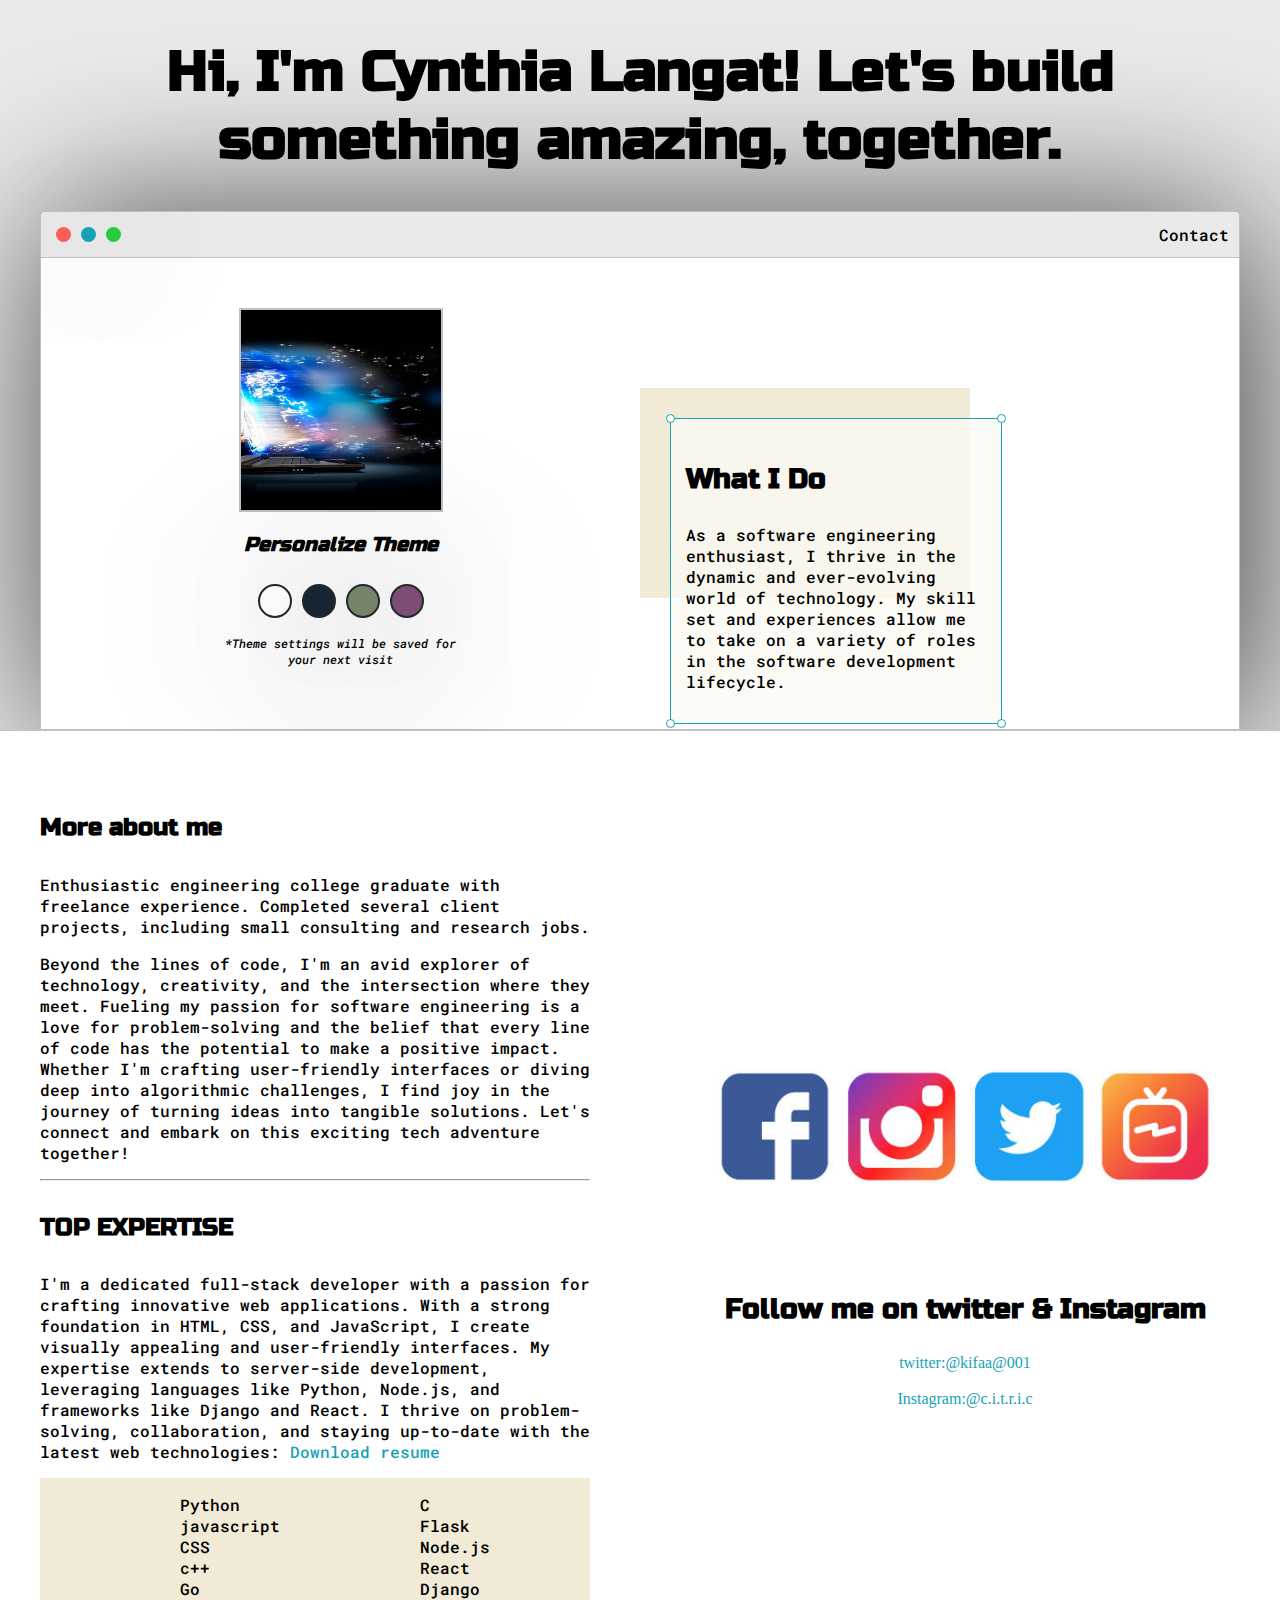
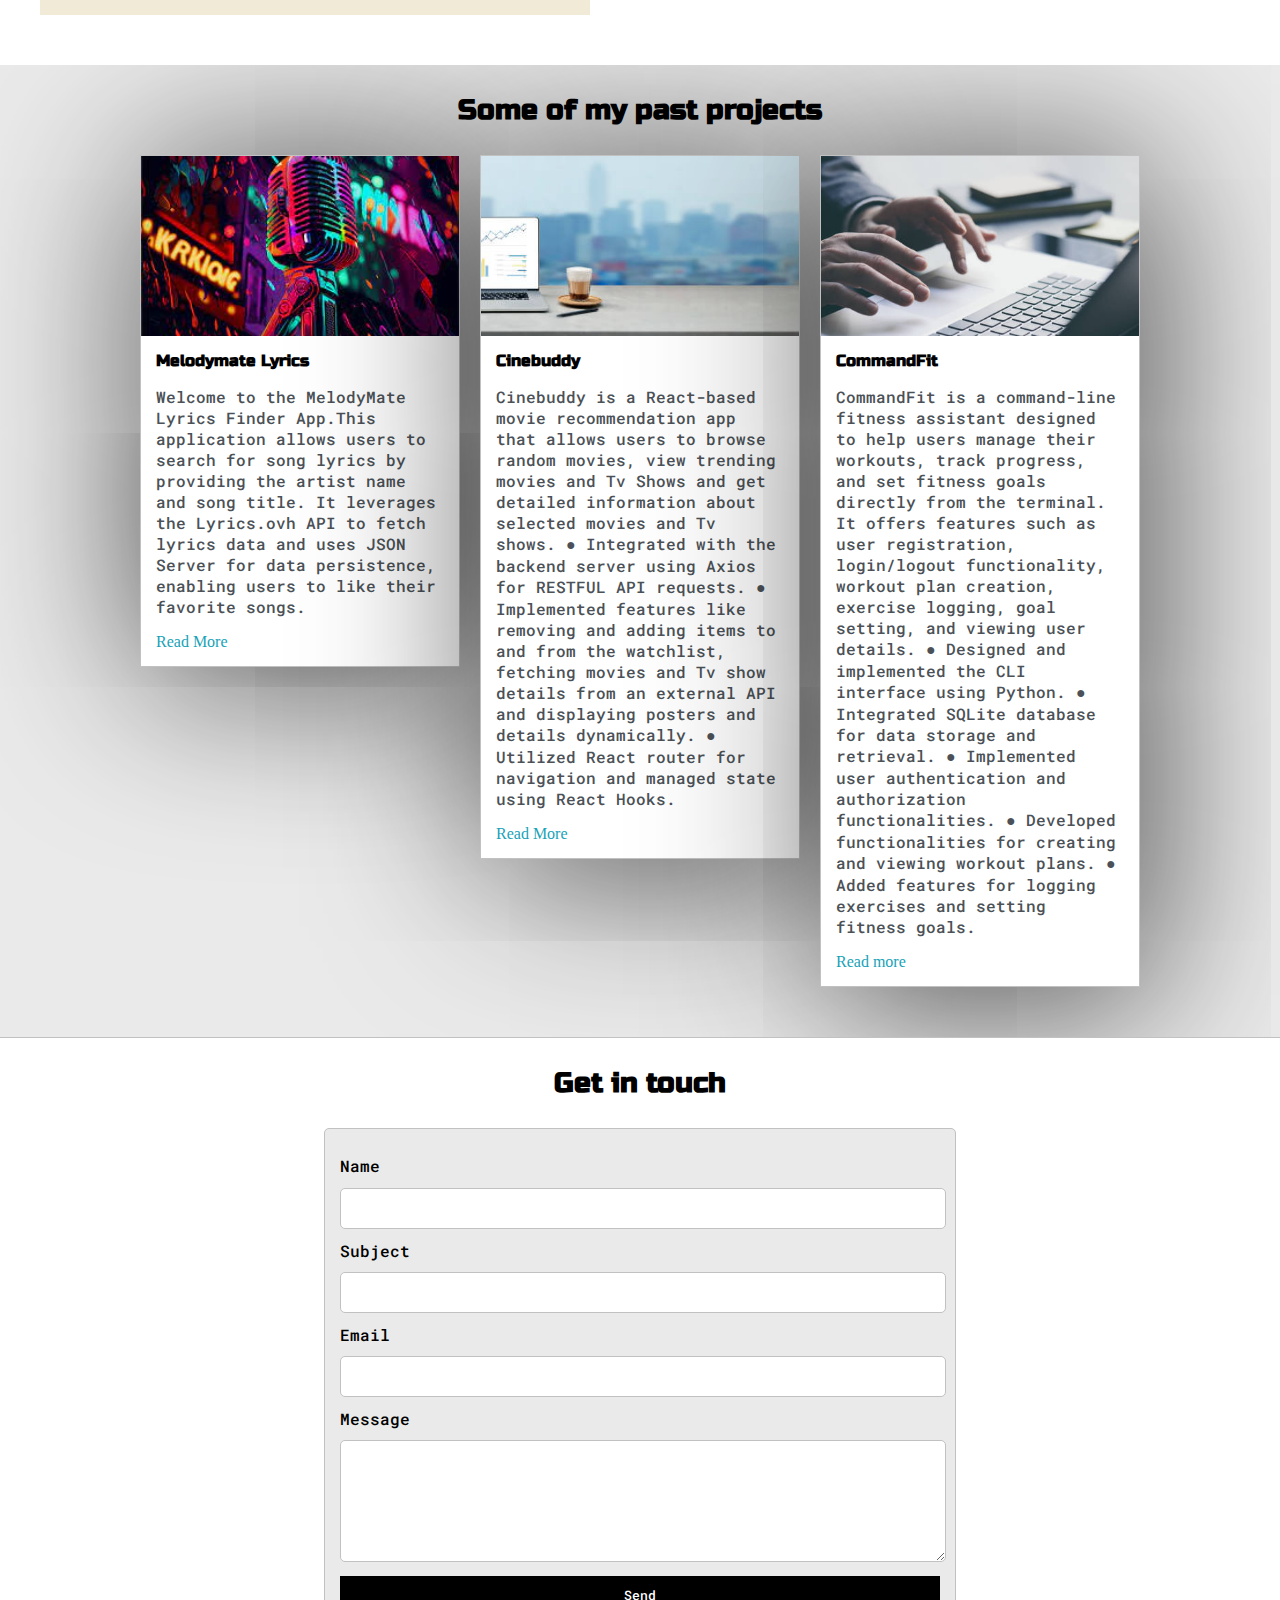
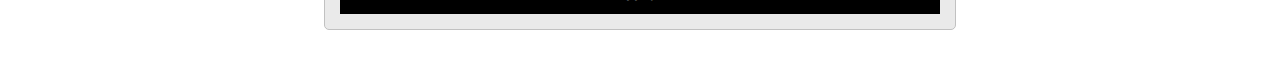
<file: index.html>
<!DOCTYPE html>
<html>

<head>
    <title>CYN LANGAT</title>

    <meta name="viewport" content="width=device=width,
initial-scale=1, maximum-scale=1, minimum-scale=1" />
    <link href="https://fonts.googleapis.com/css2?family=Roboto+Mono:wght@500;600&family=Russo+One&display=swap" rel="stylesheet">
    <link href="https://fonts.googleapis.com/css2?family=Roboto+Mono:wght@600&family=Russo+One&display=swap" rel="stylesheet">
    <link rel="stylesheet" type="text/css" href="default.css">

    <link id="theme-style" rel="stylesheet" type="text/css" href="#">
</head>

<body>
    <section class="s1">
        <div class="main-container">
            <div class="greeting-wrapper">
                <h1>Hi, I'm Cynthia Langat! Let's build something amazing, together.</h1>
            </div>

            <div class="intro-wrapper">
                <div class="nav-wrapper">
                    <div class="dots-wrapper">
                        <div id="dot-1" class="browser-dot"></div>
                        <div id="dot-2" class="browser-dot"></div>
                        <div id="dot-3" class="browser-dot"></div>

                    </div>

                    <ul id="navigation">
                        <li><a href="#">Contact</a></li>


                    </ul>
                </div>

                <div class="left-column">
                    <img id="profile_pic" src="images/cyn.jpg">
                    <h5 style="text-align:center; line-height: 0;"><i>Personalize Theme</i></h5>


                    <div id="theme-options-wrapper">
                        <div data-mode="light" id="light-mode" class="theme-dot"></div>
                        <div data-mode="blue" id="blue-mode" class="theme-dot"></div>
                        <div data-mode="green" id="green-mode" class="theme-dot"></div>
                        <div data-mode="purple" id="purple-mode" class="theme-dot"></div>
                    </div>
                    <p id="settings-note">*Theme settings will be saved for<br>your next visit </p>
                </div>

                <div class="right-column">

                    <div id="preview-shadow">
                        <div id="preview">
                            <div id="corner-tl" class="corner"></div>
                            <div id="corner-tr" class="corner"></div>
                            <h3>What I Do</h3>
                            <p>As a software engineering enthusiast, I thrive in the dynamic and ever-evolving world of technology. My skill set and experiences allow me to take on a variety of roles in the software development lifecycle.</p>
                            <div id="corner-br" class="corner"></div>
                            <div id="corner-bl" class="corner"></div>
                        </div>
                    </div>

                </div>
            </div>
        </div>
    </section>

    <section class="s2">
        <div class="main-container">
            <div class="about-wrapper">
                <div class="about-me">
                    <h4>More about me</h4>
                    <p>Enthusiastic engineering college graduate with freelance experience. Completed several client projects, including small consulting and research jobs.</p>
                    <p>Beyond the lines of code, I'm an avid explorer of technology, creativity, and the intersection where they meet. Fueling my passion for software engineering is a love for problem-solving and the belief that every line of code has the potential to make a positive impact. Whether I'm crafting user-friendly interfaces or diving deep into algorithmic challenges, I find joy in the journey of turning ideas into tangible solutions. Let's connect and embark on this exciting tech adventure together!</p>


                    <hr>
                    <h4>TOP EXPERTISE</h4>
                    <p>I'm a dedicated full-stack developer with a passion for crafting innovative web applications. With a strong foundation in HTML, CSS, and JavaScript, I create visually appealing and user-friendly interfaces. My expertise extends to server-side development, leveraging languages like Python, Node.js, and frameworks like Django and React. I thrive on problem-solving, collaboration, and staying up-to-date with the latest web technologies: <a target="_blank" href="FS-Developer CV.docx">Download resume</a></p>
                    <div id="skills">
                        <ul>
                            <li>Python</li>
                            <li>javascript</li>
                            <li>CSS</li>
                            <li>c++</li>
                            <li>Go</li>
                        </ul>

                        <ul>
                            <li>C</li>
                            <li>Flask</li>
                            <li>Node.js</li>
                            <li>React</li>
                            <li>Django</li>
                        </ul>


                    </div>
                </div>
                <div class="social-links">
                    <img id="social_img" src="images/follow.jpg">
                    <h3>Follow me on twitter & Instagram</h3>

                    <a target="_blank" href="#">twitter:@kifaa@001</a>
                    <br>
                    <a target="_blank" href="#">Instagram:@c.i.t.r.i.c</a>

                </div>




            </div>
        </div>
    </section>

    <section class="s1">
        <div class="main-container">
            <h3 style="text-align: center;">Some of my past projects</h3>
            <div class="post-wrapper">

                <div>
                    <div class="post">
                        <img class="thumbnail" src="images/lyrical.jpeg">
                        <div class="post-preview">
                            <h6 class="post-title">Melodymate Lyrics</h6>
                            <p class="post-intro">Welcome to the MelodyMate Lyrics Finder App.This application allows users to search for song lyrics by providing the artist name and song title. It leverages the Lyrics.ovh API to fetch lyrics data and uses JSON Server for data persistence, enabling users to like their favorite songs.</p>
                            <a href="post.html">Read More</a>
                        </div>
                    </div>
                </div>
                <div>
                    <div class="post">
                        <img class="thumbnail" src="images/web.jpg">
                        <div class="post-preview">
                            <h6 class="post-title">Cinebuddy</h6>
                            <p class="post-intro">Cinebuddy is a React-based movie recommendation app that allows users to browse random movies, view trending movies and Tv Shows and get detailed information about selected movies and Tv shows. 
                                ● Integrated with the backend server using Axios for RESTFUL API requests. 
                                ● Implemented features like removing and adding items to and from the watchlist, fetching movies and Tv show details     from an external API and displaying posters and details dynamically. 
                                ● Utilized React router for navigation and managed state using React Hooks. 
                                </p>
                            <a href="post.html">Read More</a>

                        </div>

                    </div>

                </div>
                <div>
                    <div class="post">
                        <img class="thumbnail" src="images/code.jpg">
                        <div class="post-preview">
                            <h6 class="post-title">CommandFit</h6>
                            <p class="post-intro">CommandFit is a command-line fitness assistant designed to help users manage their workouts, track progress, and set fitness goals directly from the terminal. It offers features such as user registration, login/logout functionality, workout plan creation, exercise logging, goal setting, and viewing user details. 
                                ● Designed and implemented the CLI interface using Python. 
                                ● Integrated SQLite database for data storage and retrieval. 
                                ● Implemented user authentication and authorization functionalities. 
                                ● Developed functionalities for creating and viewing workout plans. 
                                ● Added features for logging exercises and setting fitness goals. 
                                </p>
                            <a href="post.html">Read more</a>

                        </div>


                    </div>
                </div>
            </div>
        </div>
    </section>

    <section class="s2">
        <div class="main-container">
            <h3 style="text-align: center;">Get in touch</h3>
            <form id="contact-form">
                <label>Name</label>
                <input class="input-field" type="text" name="name">

                <label>Subject</label>
                <input class="input-field" type="text" name="subject">

                <label>Email</label>
                <input class="input-field" type="text" name="email">

                <label>Message</label>
                <textarea class="input-field" type="text" name="message"></textarea>




                <input id="submit-btn" type="submit" value="Send">


            </form>
        </div>
    </section>

    <script type="text/javascript" src="script.js"></script>

</body>

</html>
</file>
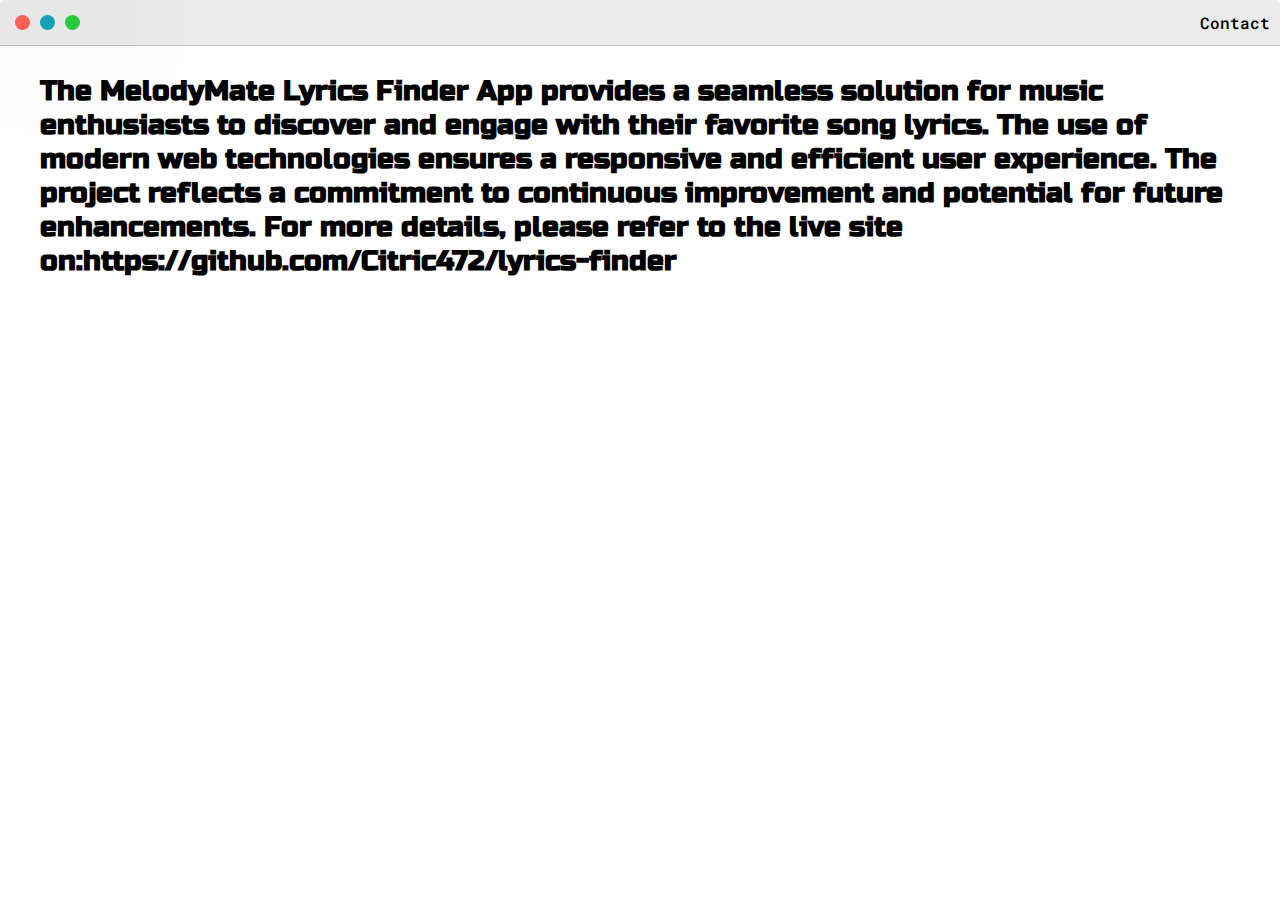
<file: post.html>
<!DOCTYPE html>
<html>

<head>
    <title>Post Name</title>

    <meta name="viewport" content="width=device=width,
initial-scale=1, maximum-scale=1, minimum-scale=1" />
    <link href="https://fonts.googleapis.com/css2?family=Roboto+Mono:wght@500;600&family=Russo+One&display=swap" rel="stylesheet">
    <link href="https://fonts.googleapis.com/css2?family=Roboto+Mono:wght@600&family=Russo+One&display=swap" rel="stylesheet">
    <link rel="stylesheet" type="text/css" href="default.css">
</head>

<body>
    <div class="nav-wrapper">
        <div class="dots-wrapper">
            <div id="dot-1" class="browser-dot"></div>
            <div id="dot-2" class="browser-dot"></div>
            <div id="dot-3" class="browser-dot"></div>

        </div>

        <ul id="navigation">
            <li><a href="#">Contact</a></li>


        </ul>
    </div>

    <div class="main-container">

        <h3>The MelodyMate Lyrics Finder App provides a seamless solution for music enthusiasts to discover and engage with their favorite song lyrics. The use of modern web technologies ensures a responsive and efficient user experience. The project reflects a commitment to continuous improvement and potential for future enhancements.

            For more details, please refer to the live site on:https://github.com/Citric472/lyrics-finder</h3>

    </div>
</body>

</html>
</file>
<file: default.css>
:root {
    --maincolor: #eaeaea;
    --secondarycolor: #fff;
    --bordercolor: #c1c1c1;
    --mainText: black;
    --secondaryText: #4b5156;
    --themeDotBorder: #24292e;
    --previewBg: rgb(251, 249, 243, 0.8);
    --previewShadow: #f0ead6;
    --buttonColor: black;
}

html,
body {
    padding: 0;
    margin: 0;
}

body * {
    transition: 0.3s;
}

h1,
h2,
h3,
h4,
h5,
h6,
strong {
    color: var(--mainText);
    font-family: 'Russo One', sans-serif;
}

p,
li,
span,
label,
input,
textarea {
    color: var(--mainText);
    font-family: 'Roboto Mono', monospace;
    font-weight: 500;
}

a {
    text-decoration: none;
    color: #17a2b8;
}

ul {
    list-style: none;
}

h1 {
    font-size: 56px;
}

h2 {
    font-size: 36px;
}

h3 {
    font-size: 28px;
}

h4 {
    font-size: 24px;
}

h5 {
    font-size: 20px;
}

h6 {
    font-size: 16px;
}

.s1 {
    background-color: var(--maincolor);
    border-bottom: 1px solid var(--bordercolor);
    overflow: auto
}

s2 {
    background-color: var(--secondarycolor);
    border-bottom: 1px solid var(--bordercolor);
    overflow: auto
}

.main-container {
    width: 1200px;
    margin: 0 auto;
}

.greeting-wrapper {
    display: grid;
    text-align: center;
    align-content: center;
    min-height: 10em;
}

.intro-wrapper {
    background-color: var(--secondarycolor);
    border: 1px solid var(--bordercolor);
    border-radius: 5px 5px 0 0;
    box-shadow: 10px 10px 173px 0px rgba(0, 0, 0, 0.75);
    -webkit-box-shadow: 10px 10px 173px 0px rgba(0, 0, 0, 0.75);
    -moz-box-shadow: 10px 10px 173px 0px rgba(0, 0, 0, 0.75);
    display: grid;
    grid-template-columns: 1fr 1fr;
    grid-template-areas: 'nav-wrapper nav-wrapper' 'left-column right-column'
}

.nav-wrapper {
    border-radius: 5px 5px 0 0;
    grid-area: nav-wrapper;
    border-bottom: 1px solid var(--bordercolor);
    display: flex;
    justify-content: space-between;
    align-items: center;
    background-color: var(--maincolor);
}

#navigation a {
    color: var(--mainText);
}

#navigation {
    margin: 0;
    padding: 10px;
}

#navigation li {
    display: inline-block;
    margin: right 5px;
    margin-left: 5px;
}

.dots-wrapper {
    display: flex;
    padding: 10px;
}

#dot-1 {
    background-color: #fc6058;
}

#dot-2 {
    background-color: #17a2b8;
}

#dot-3 {
    background-color: #2ACA3E;
}

.browser-dot {
    background-color: black;
    height: 15px;
    width: 15px;
    border-radius: 50%;
    margin: 5px;
    box-shadow: 10px 10px 173px 0px rgba(0, 0, 0, 0.75);
    -webkit-box-shadow: 10px 10px 173px 0px rgba(0, 0, 0, 0.75);
    -moz-box-shadow: 10px 10px 173px 0px rgba(0, 0, 0, 0.75);
}

.left-column {
    grid-area: left-column;
    padding-top: 50px;
    padding-bottom: 50px;
}

#profile_pic {
    display: block;
    margin: 0 auto;
    height: 200px;
    width: 200px;
    object-fit: cover;
    border: 2px solid var(--bordercolor);
}

#theme-options-wrapper {
    display: flex;
    justify-content: center;
}

.theme-dot {
    height: 30px;
    width: 30px;
    background-color: black;
    border-radius: 50%;
    margin: 5px;
    border: 2px solid var(--themeDotBorder);
    box-shadow: 10px 10px 173px 0px rgba(0, 0, 0, 0.75);
    -webkit-box-shadow: 10px 10px 173px 0px rgba(0, 0, 0, 0.75);
    -moz-box-shadow: 10px 10px 173px 0px rgba(0, 0, 0, 0.75);
    cursor: pointer;
}

.theme-dot:hover {
    border-width: 5px;
}

#light-mode {
    background-color: #fff;
}

#blue-mode {
    background-color: #192734;
}

#green-mode {
    background-color: #78866b;
}

#purple-mode {
    background-color: #7e4c74;
}

#settings-note {
    font-size: 12px;
    font-style: italic;
    text-align: center;
}

.right-column {
    grid-area: right-column;
    display: grid;
    align-content: center;
    padding-top: 50px;
    padding-bottom: 50px;
}

#preview-shadow {
    background-color: var(--previewShadow);
    width: 300px;
    height: 180px;
    padding-left: 30px;
    padding-top: 30px;
}

#preview {
    width: 300px;
    border: 1.5px solid #17a2b8;
    background-color: var(--previewBg);
    padding: 15px;
    position: relative;
}

.corner {
    width: 7px;
    height: 7px;
    border-radius: 50%;
    border: 1.5px solid #17a2b8;
    background-color: #fff;
    position: absolute;
}

#corner-tl {
    top: -5px;
    left: -5px;
}

#corner-tr {
    top: -5px;
    right: -5px;
}

#corner-br {
    bottom: -5px;
    right: -5px;
}

#corner-bl {
    bottom: -5px;
    left: -5px;
}

.about-wrapper {
    display: grid;
    grid-template-columns: repeat(auto-fit, minmax(320px, 1fr));
    padding-bottom: 50px;
    padding-top: 50px;
    gap: 100px;
}

#skills {
    display: flex;
    justify-content: space-evenly;
    background-color: var(--previewShadow);
}

.social-links {
    display: grid;
    align-content: center;
    text-align: center;
}

#social_img {
    width: 100%;
}

.post-wrapper {
    display: grid;
    grid-template-columns: repeat(auto-fit, 320px);
    gap: 20px;
    justify-content: center;
    padding-bottom: 50px;
}

.post {
    border: 1px solid var(--bordercolor);
    box-shadow: 10px 10px 173px 0px rgba(0, 0, 0, 0.75);
    -webkit-box-shadow: 10px 10px 173px 0px rgba(0, 0, 0, 0.75);
    -moz-box-shadow: 10px 10px 173px 0px rgba(0, 0, 0, 0.75);
}

.thumbnail {
    display: block;
    width: 100%;
    height: 180px;
    object-fit: cover;
}

.post-preview {
    background-color: #fff;
    padding: 15px;
}

.post-title {
    color: black;
    margin: 0;
}

.post-intro {
    color: #4b5156;
    font-size: 16px;
}

#contact-form {
    display: block;
    max-width: 600px;
    margin: 0 auto;
    border: 1px solid var(--bordercolor);
    padding: 15px;
    border-radius: 5px;
    background-color: var(--maincolor);
    margin-bottom: 50px;
}

#contact-form label {
    line-height: 2.7em;
}

#contact-form textarea {
    min-height: 100px;
    font-size: 14px;
}

.input-field {
    width: 100%;
    padding-top: 10px;
    padding-bottom: 10px;
    background-color: var(--secondarycolor);
    border-radius: 5px;
    border: 1px solid var(--bordercolor);
    font-size: 14px;
}

#submit-btn {
    margin-top: 10px;
    width: 100%;
    padding-top: 10px;
    padding-bottom: 10px;
    color: #fff;
    background-color: var(--buttonColor);
    border: none;
}

@media screen and (max-width:1200px) {
    .main-container {
        width: 95%;
    }
}

@media screen and (max-width:800px) {
    .intro-wrapper {
        grid-template-columns: 1fr;
        grid-template-areas: 'nav-wrapper' 'left-column' 'right-column';
    }
    .right-column {
        justify-content: center;
    }
}
</file>
